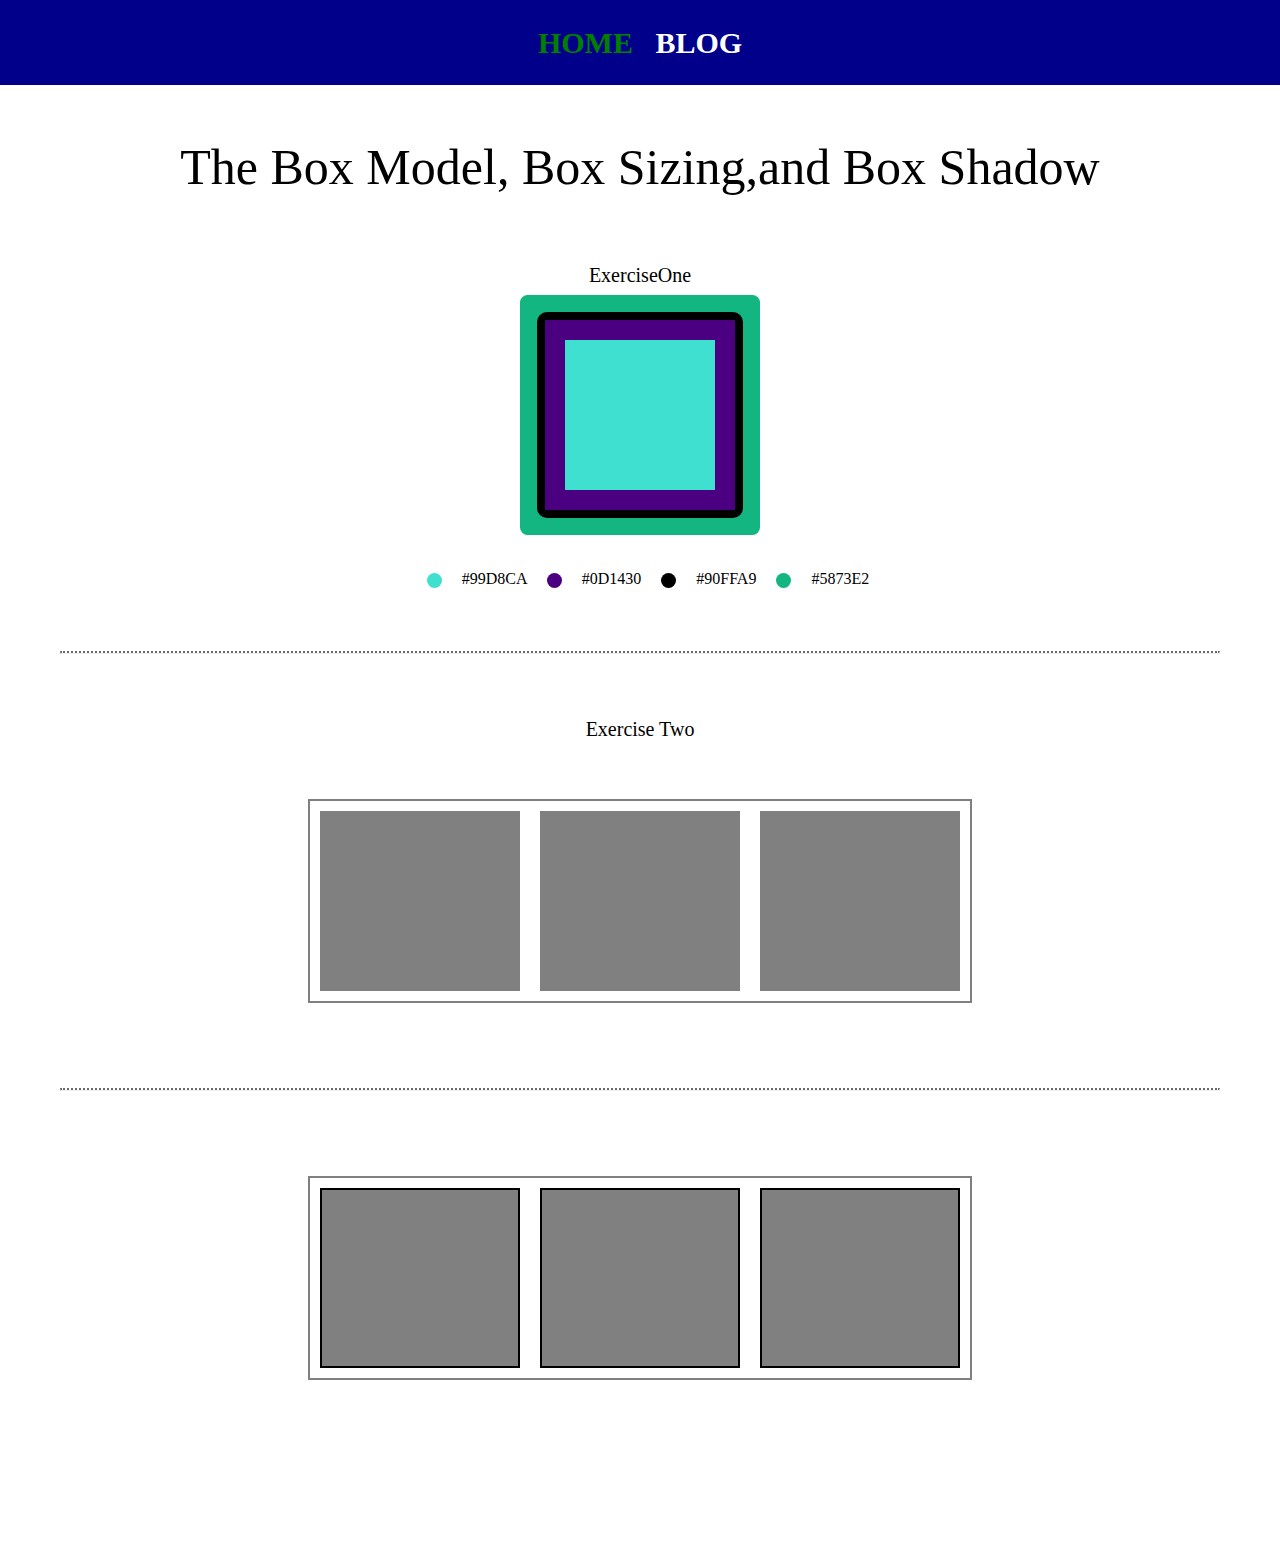
<file: index.html>
<!DOCTYPE html>
<html lang="en">
<head>
    <meta charset="UTF-8">
    <meta http-equiv="X-UA-Compatible" content="IE=edge">
    <meta name="viewport" content="width=device-width, initial-scale=1.0">
    <title>HTML & CSS Checkpoint 1</title>
    <link rel="stylesheet" href="stylesheet/style.css">
</head>
<body>
    <header>
        <nav>
        <a class="home" href="index.html">HOME</a>
        <a class="blog" href="blog.html">BLOG</a>
    </nav>
    </header>
    <main>
        <section>
            <h1>The Box Model, Box Sizing,and Box Shadow</h1>
            <h2>ExerciseOne</h2>
            <div class="box"></div>
            <div class="container1">
                <span class="circle circle1"></span>
                <span>#99D8CA</span>
                <span class="circle circle2"></span>
                <span>#0D1430</span>
                <span class="circle circle3"></span>
                <span>#90FFA9</span>
                <span class="circle circle4"></span>
                <span>#5873E2</span>
            </div>
        </section>
        <hr>
        <section>
            <h2>Exercise Two</h2> 
             <div class="container2">
                 <div class="child-box child1"></div>
                 <div class="child-box child1"></div>
                 <div class="child-box child1"></div>
             </div>
        </section>
        <hr>
        <section>
            <div class="container2">
                <div class="child-box child2"></div>
                <div class="child-box child2"></div>
                <div class="child-box child2"></div>
            </div>
        </section>
    </main>
    
</body>
</html>
</file>
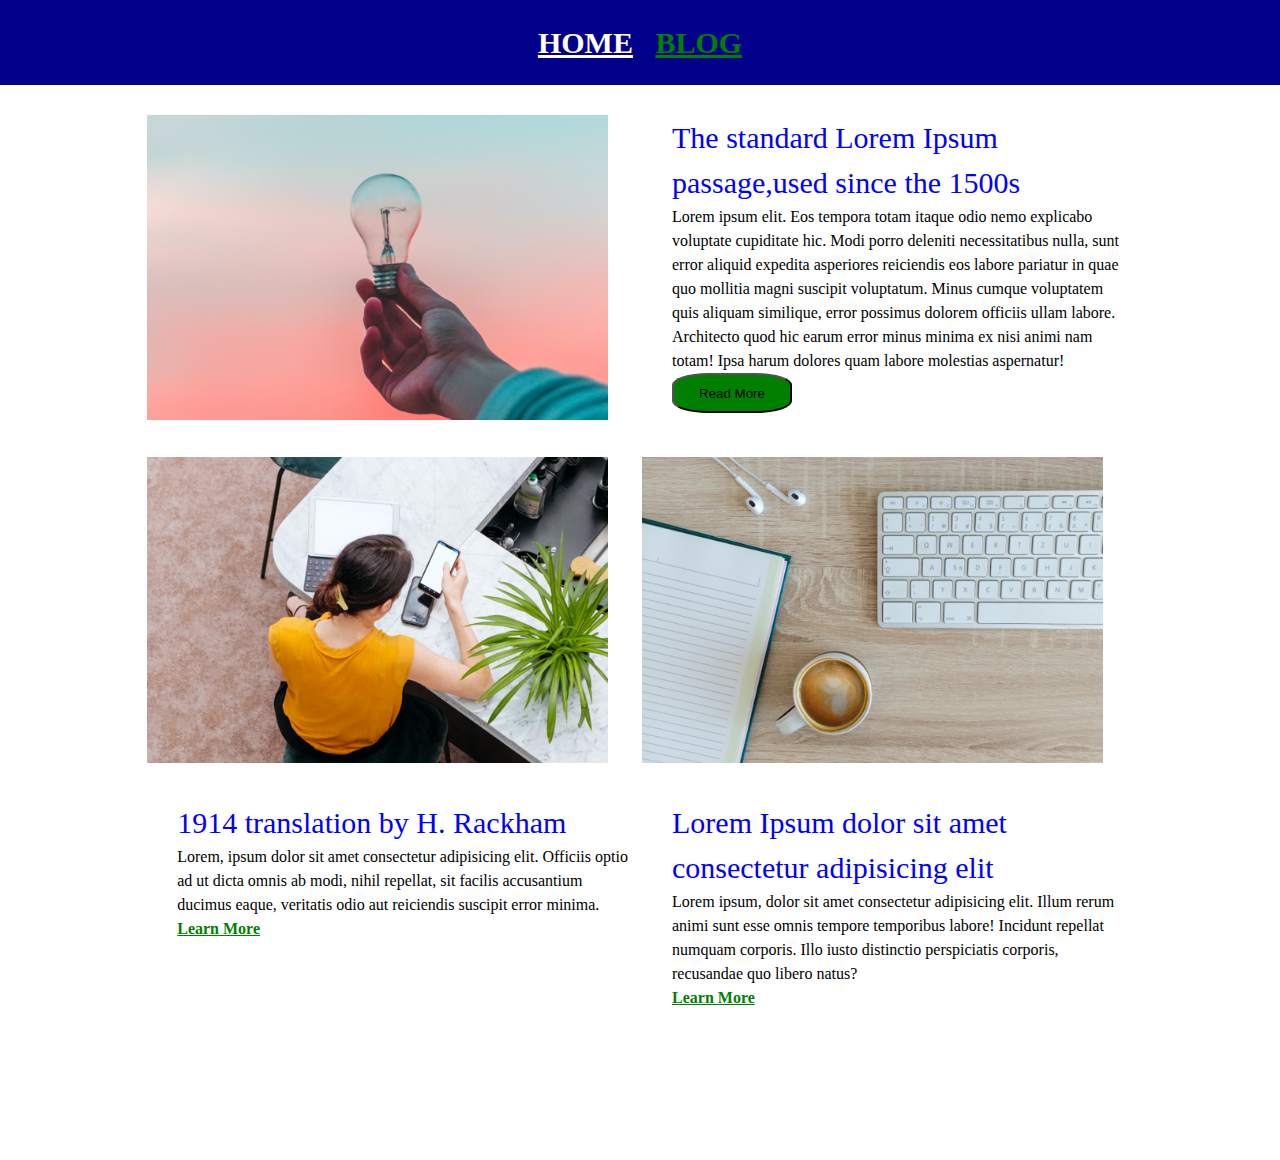
<file: blog.html>
<!DOCTYPE html>
<html lang="en">
<head>
    <meta charset="UTF-8">
    <meta http-equiv="X-UA-Compatible" content="IE=edge">
    <meta name="viewport" content="width=device-width, initial-scale=1.0">
    <title>Document ! BLOG</title>
    <link rel="stylesheet" href="stylesheet/style.css">
</head>
<body>
    <header>
        <nav>
        <a class="home2" href="index.html">HOME</a>
        <a class="blog2" href="blog.html">BLOG</a>
    </nav>
    </header>
    <main>
        <section>
            <article>
                <div class="container-blog">
                    <div class="image-one">
                        <img src="assests/media/pic01.png" alt="first image">
                    </div>
                    <div class="standard">
                        <h3>The standard Lorem Ipsum passage,used since the 1500s</h3>
                        <p>Lorem ipsum elit. Eos tempora totam itaque odio nemo explicabo voluptate cupiditate hic. Modi porro deleniti necessitatibus nulla, sunt error aliquid expedita asperiores reiciendis eos labore pariatur in quae quo mollitia magni suscipit voluptatum. Minus cumque voluptatem quis aliquam similique, error possimus dolorem officiis ullam labore. Architecto quod hic earum error minus minima ex nisi animi nam totam! Ipsa harum dolores quam labore molestias aspernatur!</p>
                        <button>Read More</button>
                    </div>
                </div>    
            </article>
        </section>
        <section>
            <article>
                <div class="container-blog">
               <div class="image-one">
                 <img src="assests/media/pic03.png" alt="second image">
               </div>
                <div class="image-one">
                    <img src="assests/media/pic02.png" alt="second image">
                </div>
                </div>
            <div class="container-blog">
               <div class="standard">
                  <h3>1914 translation by H. Rackham</h3>
                  <p>Lorem, ipsum dolor sit amet consectetur adipisicing elit. Officiis optio ad ut dicta omnis ab modi, nihil repellat, sit facilis accusantium ducimus eaque, veritatis odio aut reiciendis suscipit error minima.</p> 
                  <a href="#">Learn More</a>
                </div>
               <div class="standard">
                   <h3>Lorem Ipsum dolor sit amet consectetur adipisicing elit</h3>
                   <p>Lorem ipsum, dolor sit amet consectetur adipisicing elit. Illum rerum animi sunt esse omnis tempore temporibus labore! Incidunt repellat numquam corporis. Illo iusto distinctio perspiciatis corporis, recusandae quo libero natus?</p>
                   <a href="#">Learn More</a>
               </div>
               </div>
           </article>
       </section>
    </main>
    </body>
</html>
</file>
<file: stylesheet/style.css>
/* http://meyerweb.com/eric/tools/css/reset/ 
   v2.0 | 20110126
   License: none (public domain)
*/

html, body, div, span, applet, object, iframe,
h1, h2, h3, h4, h5, h6, p, blockquote, pre,
a, abbr, acronym, address, big, cite, code,
del, dfn, em, img, ins, kbd, q, s, samp,
small, strike, strong, sub, sup, tt, var,
b, u, i, center,
dl, dt, dd, ol, ul, li,
fieldset, form, label, legend,
table, caption, tbody, tfoot, thead, tr, th, td,
article, aside, canvas, details, embed, 
figure, figcaption, footer, header, hgroup, 
menu, nav, output, ruby, section, summary,
time, mark, audio, video {
	margin: 0;
	padding: 0;
	border: 0;
	font-size: 100%;
	font: inherit;
	vertical-align: baseline;
}
/* HTML5 display-role reset for older browsers */
article, aside, details, figcaption, figure, 
footer, header, hgroup, menu, nav, section {
	display: block;
}
body {
	line-height: 1.5;
}
ol, ul {
	list-style: none;
}
blockquote, q {
	quotes: none;
}
blockquote:before, blockquote:after,
q:before, q:after {
	content: '';
	content: none;
}
table {
	border-collapse: collapse;
	border-spacing: 0;
}


      /* custom style  */

body {
    line-height: 1.5;
    font-size: 16px;
    margin-bottom: 150px;
}
header {
    background-color: darkblue;
    width: 100%;
    text-align: center;
    margin-bottom: 20px;
    padding: 20px 0px;
    font-size: 30px;
    word-spacing: 15px;
    text-decoration: none;
    font-weight: bold;

}
.blog {
    color: white;
    text-decoration: none;
    font-weight: bold;
}
.home {
    color: green;
    text-decoration: none;
    font-weight: bold;
    
}
h1 {
    text-align: center;
    font-size: 50px;
    padding: 25px 0;
}
section {
    text-align: center;
}
h2 {
    text-align: center;
    font-size: 20px;
    margin: 30px 0;
}
.box {
    width: 150px;
    height: 150px;
    background-color: turquoise;
    display: inline-block;
    border: 20px solid indigo;
    outline: 8px solid black;
    box-shadow: 0 0 0 25px rgb(19, 182, 128);
    border-radius: 2px;
}
.container1 {
    text-align: center;
    margin-top: 50px;
    width: 100%;
}
.circle {
    width: 15px;
    height: 15px;
    border-radius: 50%;
    display: inline-block;
    vertical-align: middle;
    margin-right: 10px;
    margin: 0 16px;
}
.circle1 {
    background-color:turquoise;
    
}
.circle2 {
    background-color: indigo;
}
.circle3 {
    background-color: black;
    
}
.circle4 {
    background-color: rgb(19, 182, 128);
}
hr {
    margin: 60px 60px;
    border-top: 2px dotted dimgray;
}
.container2 {
    width: 660px;
    border: 2px solid grey;
    margin: 25px auto;
    font-size: 0;
    display: inline-block;
}
.child-box {
    width: 200px;
    height: 180px;
    margin: 10px;
    background-color: grey;
    display: inline-block;
}
.child2 {
    background-color: grey;
    display: inline-block;
    border: 2px solid black;
    box-sizing: border-box;
}
/*-------------blog style--------------*/

.container-blog{
    width: 80%;
    margin: 30px auto ;
 }
 .blog2 {
    color: green;
 }
 .home2 {
     color: white;
 }
 .image-one{
    display: inline-block;
    width: 45%;
    margin-right: 30px;
}
.image-one img {
    width: 100%;
    display: inline-block;
}
.standard{
    width: 45%;
    margin-left: 30px;
    display: inline-block;
    vertical-align: top;
    text-align: left;
}
.standard a{
    display: inline-block;
    color: green;
    font-weight: bold;
}

h3 {
    font-size: 30px;
    color: blue;
}
p {
    font-size: 16px;
}
button {
    background-color: green;
    width: 120px;
    height: 40px;
    border-radius: 30%;
}
</file>
